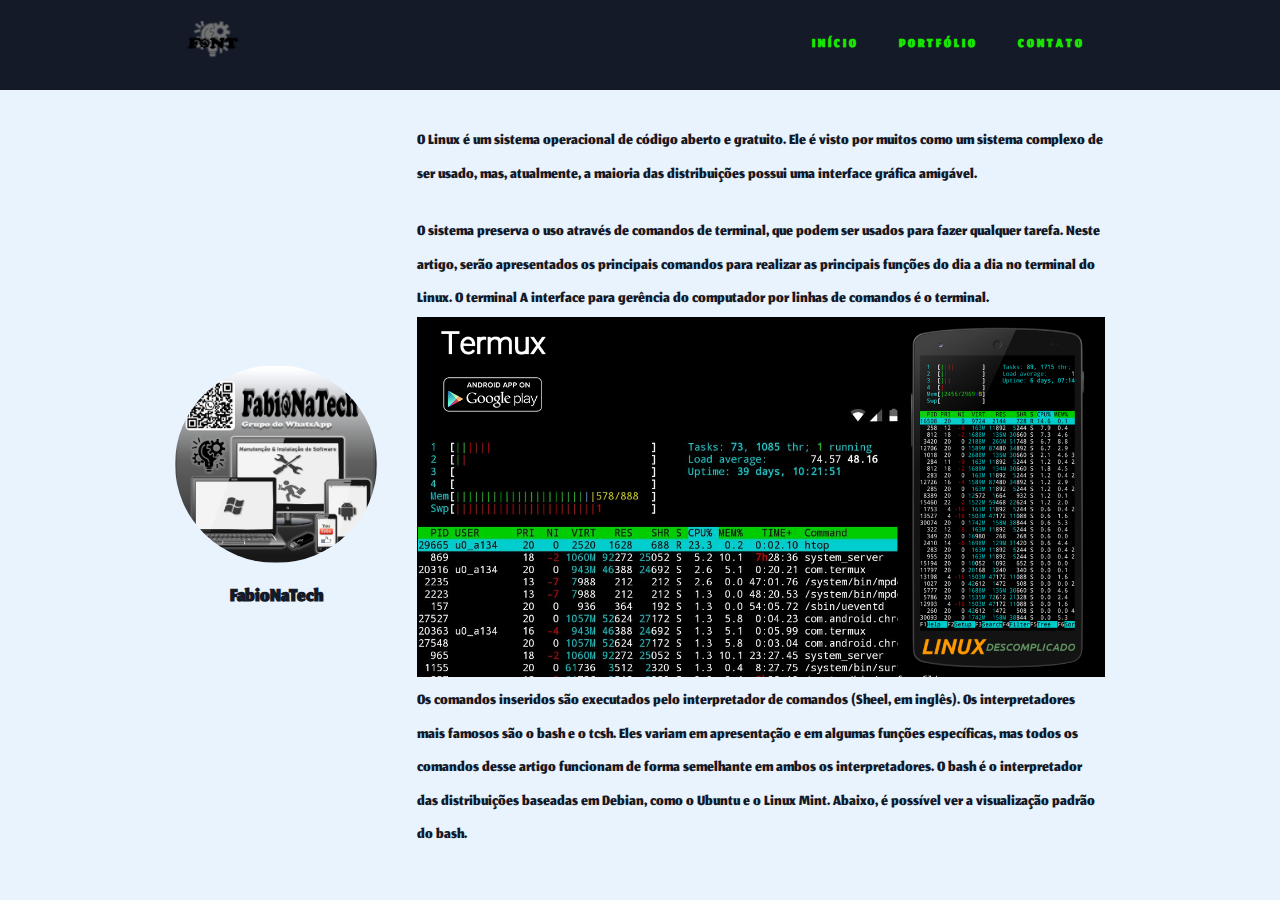
<file: index.html>
<!DOCTYPE html>
<html lang="pt-br">

<head>
    <meta charset="UTF-8">
    <meta name="viewport" content="width=device-width, initial-scale=1.0">
    <meta http-equiv="X-UA-Compatible" content="ie=edge">
    <title>Home</title>

    <link rel="preconnect" href="https://fonts.googleapis.com">
    <link rel="preconnect" href="https://fonts.gstatic.com" crossorigin>
    <link href="https://fonts.googleapis.com/css2?family=Jomhuria&display=swap" rel="stylesheet">
    <link rel="stylesheet" href="./css/style.css">

</head>

<body>
    <header>
        <div class="container">
            <a href="" class="branch"><img src="./img/logo.png" alt="Minha logo" title="Nome da minha logo"></a>
            <nav class="menu">
                <ul>
                    <li><a class="menu-link" href="index.html">Início</a></li>
                    <li><a class="menu-link" href="porrtfolio.html">Portfólio</a></li>
                    <li><a class="menu-link" href="contato.html">Contato</a></li>
                </ul>
            </nav>
        </div>
    </header>

    <main class="container">
        <article class="super-card">
            <section class="super-card-img">
                <img src="./img/fabionatech.png" alt="FabioNaTech" , title="Fábio M.Santos">
                <h2>FabioNaTech</h2>
            </section>
            <section class="super-card-text">
                <p>
                    O Linux é um sistema operacional de código aberto e gratuito. Ele é visto por muitos como um sistema complexo de ser usado, mas, atualmente, a maioria das distribuições possui uma interface gráfica amigável.
                </p>
                <p>
                    O sistema preserva o uso através de comandos de terminal, que podem ser usados para fazer qualquer tarefa. Neste artigo, serão apresentados os principais comandos para realizar as principais funções do dia a dia no terminal do Linux. O terminal A interface
                    para gerência do computador por linhas de comandos é o terminal.
                </p>

                <section><img src="./img/termux.png" alt="FabioNaTech" , title="Termux"></section>
                <p>
                    Os comandos inseridos são executados pelo interpretador de comandos (Sheel, em inglês). Os interpretadores mais famosos são o bash e o tcsh. Eles variam em apresentação e em algumas funções específicas, mas todos os comandos desse artigo funcionam de
                    forma semelhante em ambos os interpretadores. O bash é o interpretador das distribuições baseadas em Debian, como o Ubuntu e o Linux Mint. Abaixo, é possível ver a visualização padrão do bash.
                </p>
            </section>
        </article>
    </main>
</body>

</html>
</file>
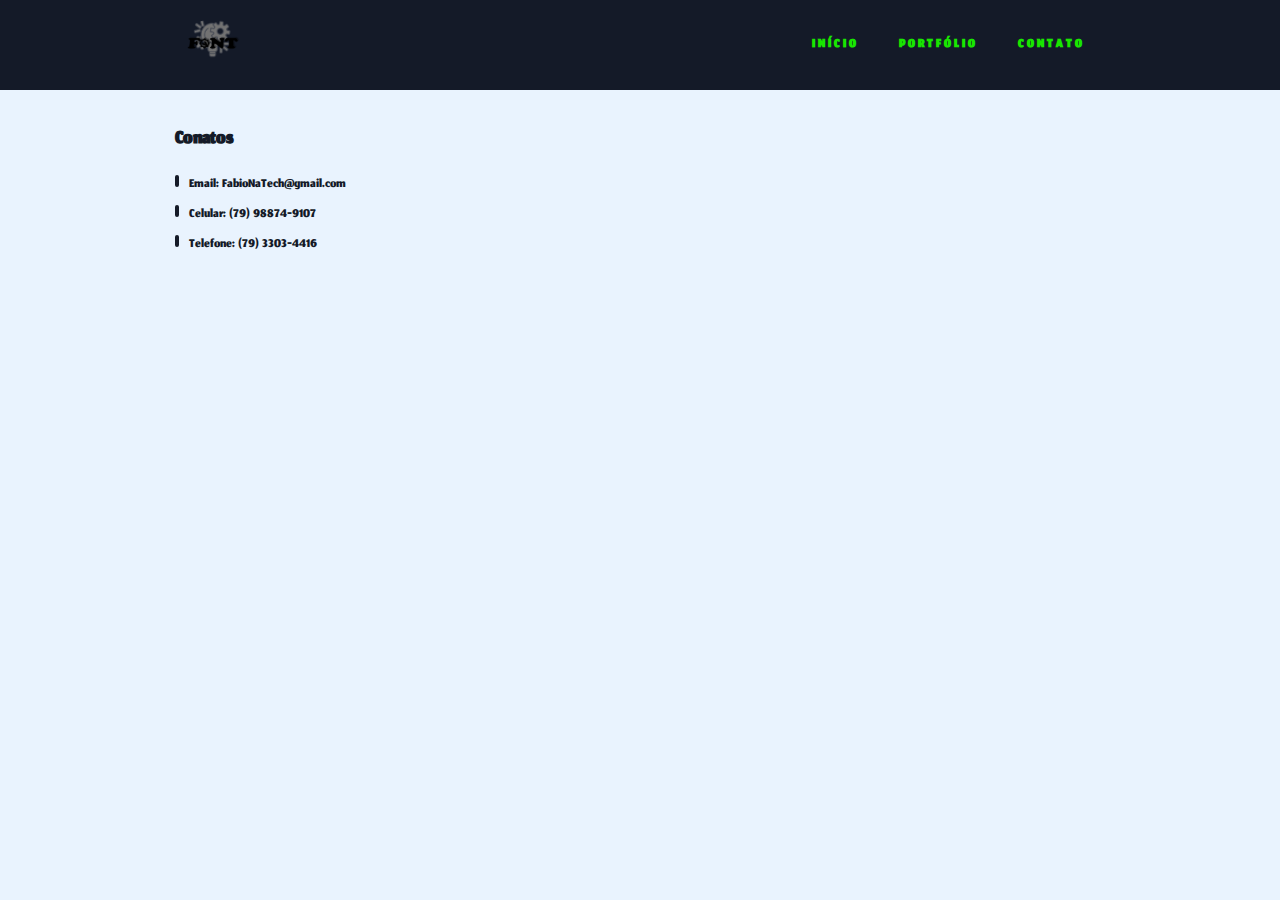
<file: contato.html>
<!DOCTYPE html>
<html lang="pt-br">

<head>
    <meta charset="UTF-8">
    <meta name="viewport" content="width=device-width, initial-scale=1.0">
    <meta http-equiv="X-UA-Compatible" content="ie=edge">
    <title>Home</title>

    <link rel="preconnect" href="https://fonts.googleapis.com">
    <link rel="preconnect" href="https://fonts.gstatic.com" crossorigin>
    <link href="https://fonts.googleapis.com/css2?family=Jomhuria&display=swap" rel="stylesheet">
    <link rel="stylesheet" href="./css/style.css">

</head>

<body>
    <header>
        <div class="container">
            <a href="" class="branch"><img src="./img/logo.png" alt="Minha logo" title="Nome da minha logo"></a>
            <nav class="menu">
                <ul>
                    <li><a class="menu-link" href="index.html">Início</a></li>
                    <li><a class="menu-link" href="porrtfolio.html">Portfólio</a></li>
                    <li><a class="menu-link" href="contato.html">Contato</a></li>
                </ul>
            </nav>
        </div>
    </header>

    <main class="container">
        <article>
            <h2 class="sub-title">Conatos</h2>
            <ul>
                <li class="li-ornament"><a class="contact-link" href="mailtop: FabioNaTech@gmail.com">Email: FabioNaTech@gmail.com</a class="contato-link"></li>
                    <li class="li-ornament"><a class="contact-link" href="tel:+557998874-9107">Celular: (79) 98874-9107</a></li>
                <li class="li-ornament"><a class="contact-link" href="tel:793303-4416">Telefone: (79) 3303-4416</a></li>
            </ul>

            <div class="map">
                <iframe src="https://www.google.com/maps/embed?pb=!1m18!1m12!1m3!1d31759704.64315484!2d-69.64649036266651!3d-13.662806394470584!2m3!1f0!2f0!3f0!3m2!1i1024!2i768!4f13.1!3m3!1m2!1s0x9c59c7ebcc28cf%3A0x295a1506f2293e63!2sBrasil!5e0!3m2!1spt-BR!2sbr!4v1579831767703!5m2!1spt-BR!2sbr"
                    width="600" height="450" frameborder="0" style="border:0;" allowfullscreen=""></iframe>
            </div>
        </article>
    </main>
</body>

</html>
</file>
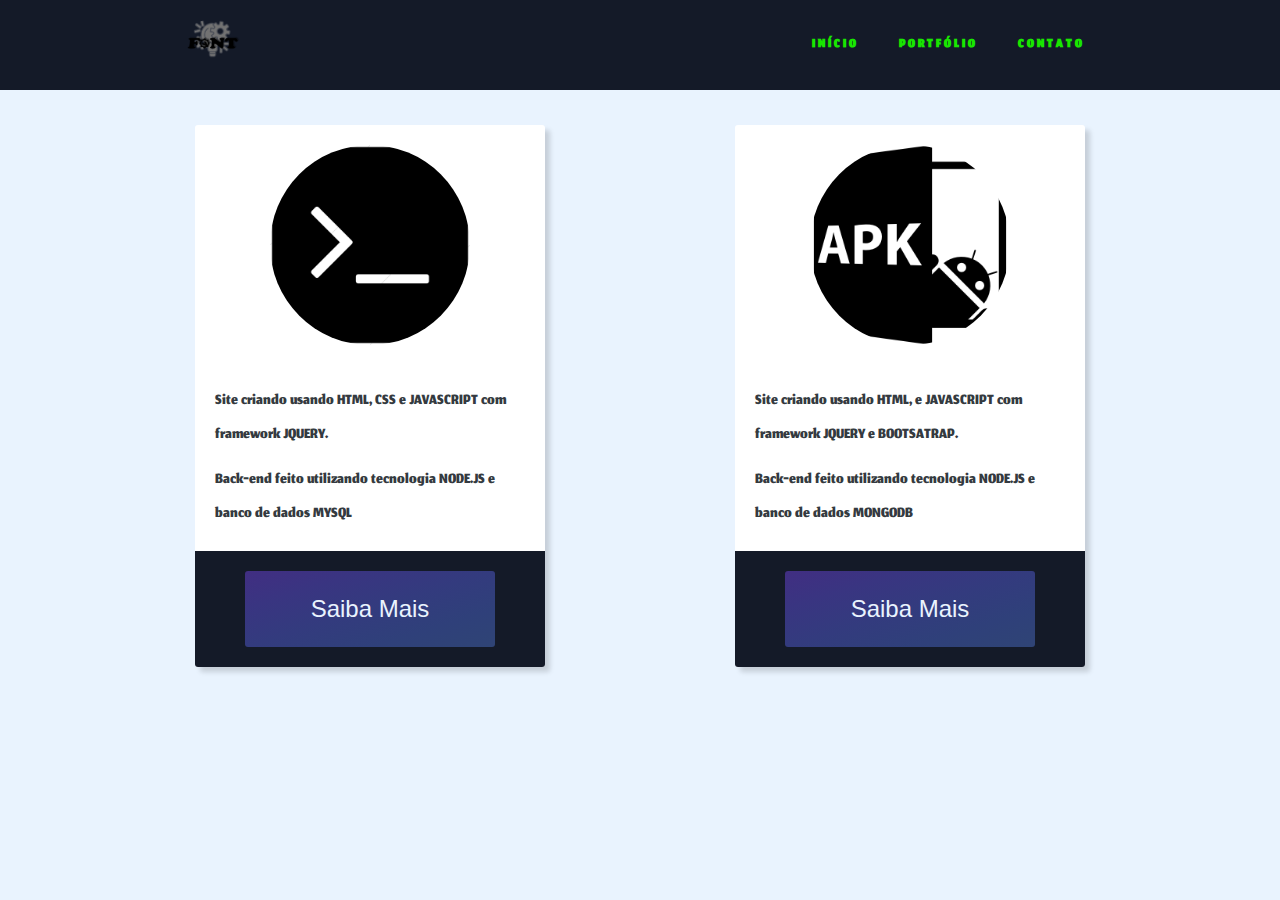
<file: porrtfolio.html>
<!DOCTYPE html>
<html lang="pt-br">

<head>
    <meta charset="UTF-8">
    <meta name="viewport" content="width=device-width, initial-scale=1.0">
    <meta http-equiv="X-UA-Compatible" content="ie=edge">
    <title>Home</title>

    <link rel="preconnect" href="https://fonts.googleapis.com">
    <link rel="preconnect" href="https://fonts.gstatic.com" crossorigin>
    <link href="https://fonts.googleapis.com/css2?family=Jomhuria&display=swap" rel="stylesheet">
    <link rel="stylesheet" href="./css/style.css">


</head>

<body>
    <header>
        <div class="container">
            <a href="" class="branch"><img src="./img/logo.png" alt="Minha logo" title="Nome da minha logo"></a>
            <nav class="menu">
                <ul>
                    <li><a class="menu-link" href="index.html">Início</a></li>
                    <li><a class="menu-link" href="porrtfolio.html">Portfólio</a></li>
                    <li><a class="menu-link" href="contato.html">Contato</a></li>
                </ul>
            </nav>
        </div>
    </header>

    <main class="container">
        <section class="card">
            <div class="card-img">
                <div class="img-body"><img src="./img/port1.png" alt="Portfólio 1" title="Portfólio 1"></div>
            </div>

            <div class="card-body">
                <p>
                    Site criando usando HTML, CSS e JAVASCRIPT com framework JQUERY.
                </p>
                <p>
                    Back-end feito utilizando tecnologia NODE.JS e banco de dados MYSQL
                </p>
            </div>

            <div class="card-button">
                <button>Saiba mais</button>
            </div>
        </section>

        <section class="card">
            <div class="card-img">
                <div class="img-body"><img src="./img/port2.png" alt="Portfólio 2" title="Portfólio 2"></div>
            </div>

            <div class="card-body">
                <p>
                    Site criando usando HTML, e JAVASCRIPT com framework JQUERY e BOOTSATRAP.
                </p>
                <p>
                    Back-end feito utilizando tecnologia NODE.JS e banco de dados MONGODB
                </p>
            </div>

            <div class="card-button">
                <button>Saiba mais</button>
            </div>
        </section>
    </main>
</body>

</html>
</file>
<file: css/style.css>
* {
    margin: 0;
    padding: 0;
    box-sizing: border-box;
    list-style: none;
    text-decoration: none;
}

a {
    color: #FFF;
}

img {
    max-width: 100%;
}

p {
    font-size: 1.2em;
    line-height: 1.4em;
    color: #141A28;
}

h2 {
    color: #141A28;
}

.container {
    width: 960px;
    margin: 0 auto;
    padding: 15px;
    display: flex;
    justify-content: space-between;
    align-items: center;
}

html,
body {
    width: 100%;
    height: 100%;
}

body {
    font-family: 'Jomhuria', cursive;
    font-size: 20px;
    background-color: #E9F3FE;
}

header {
    width: 100%;
    background-color: #141A28;
}

.branch,
.branch img {
    width: 90px;
    border-radius: 50%;
}

.menu ul {
    display: flex;
    justify-content: space-between;
}

.menu .menu-link {
    display: block;
    margin: 10px;
    padding: 10px;
    color: #19e600;
    font-weight: bold;
    text-transform: uppercase;
    letter-spacing: .15em;
    transition: all .3s ease-in-out;
}

.menu .menu-link:hover {
    opacity: .75;
}

main {
    width: 100%;
}

.super-card {
    width: 100%;
    display: flex;
    margin-top: 20px;
}

.super-card-img,
.super-card-img img {
    width: 800px;
    border-radius: 50%;
    display: flex;
    flex-direction: column;
    justify-content: center;
    align-items: center;
}

.super-card-img h2 {
    margin-top: 20px;
}

.super-card-text {
    margin-left: 40px;
}

.super-card-text p+p {
    margin-top: 1em;
}

.card {
    max-width: 350px;
    min-height: 500px;
    border-radius: 3px;
    margin: 1em;
    background-color: #FFF;
    box-shadow: 5px 5px 5px 0px rgba(0, 0, 0, .15);
    transition: all .3s ease-in-out;
    display: flex;
    flex-direction: column;
    justify-content: space-between;
}

.card:hover {
    box-shadow: 30px 30px 5px 0px rgba(0, 0, 0, .15);
}

.card-img {
    padding: 1em;
}

.img-body,
.img-body img {
    width: 200px;
    display: table;
    margin: 0 auto;
    border-radius: 50%;
}

.card-body {
    padding: 1em;
}

.card-body p {
    color: #343A40;
    line-height: 1.4em;
}

.card-body p+p {
    margin-top: .5em;
}

.card-button {
    width: 100%;
    border-bottom-left-radius: 3px;
    border-bottom-right-radius: 3px;
    padding: 1em;
    background-color: #141A28;
    display: flex;
    justify-content: center;
}

.card-button button {
    width: 250px;
    padding: 1em;
    border: none;
    border-radius: 3px;
    background-image: linear-gradient(to right bottom, #412e82, #393581, #333b7e, #2f407a, #2f4475);
    color: #E9F3FE;
    font-size: 1.2em;
    text-transform: capitalize;
    transition: all .3s ease-in-out;
}

.card-button button:hover {
    cursor: pointer;
    opacity: .75;
}

.sub-title {
    margin: 20px auto;
}

.li-ornament {
    margin: 10px 0;
}

.li-ornament::before {
    content: "";
    display: inline-block;
    width: 4px;
    height: 12px;
    margin-right: 10px;
    background-color: #141A28;
    border-radius: 5px;
}

.contact-link {
    color: #141A28;
}

.map {
    margin: 20px 0;
}
</file>
